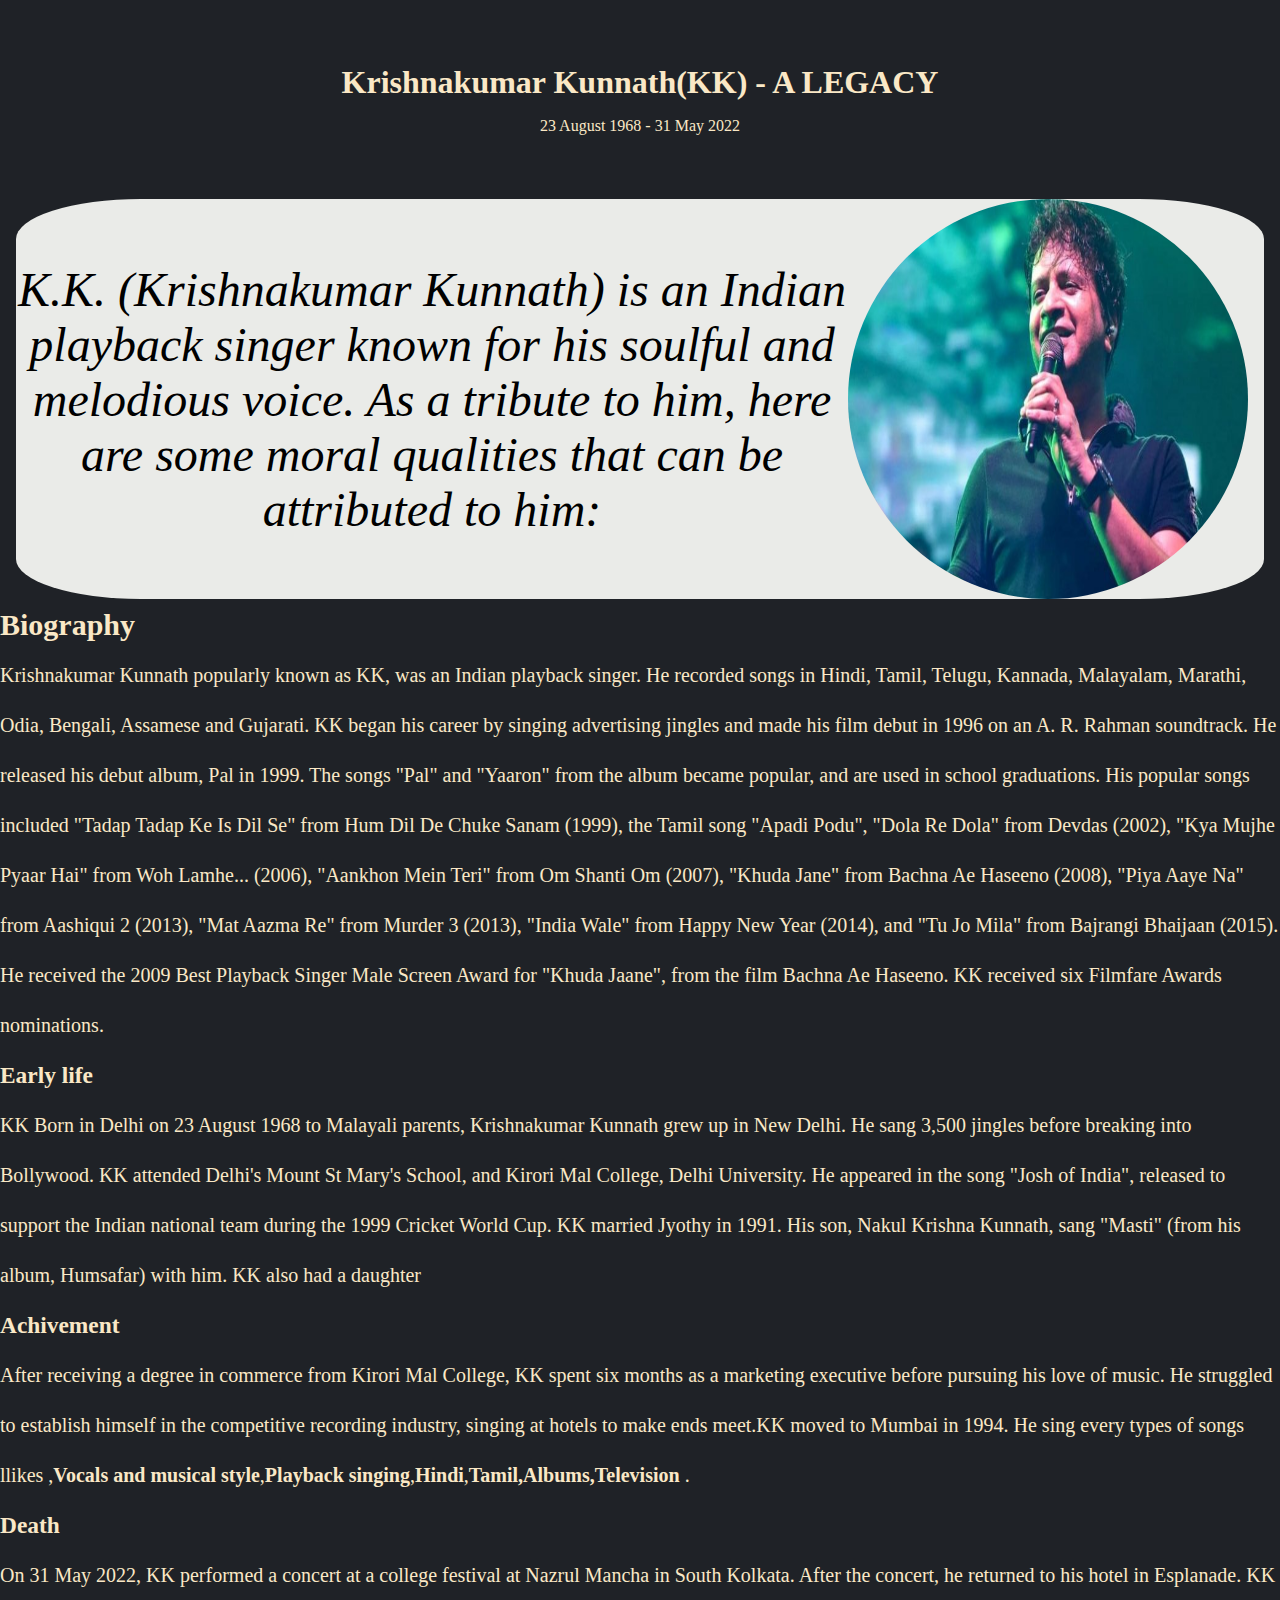
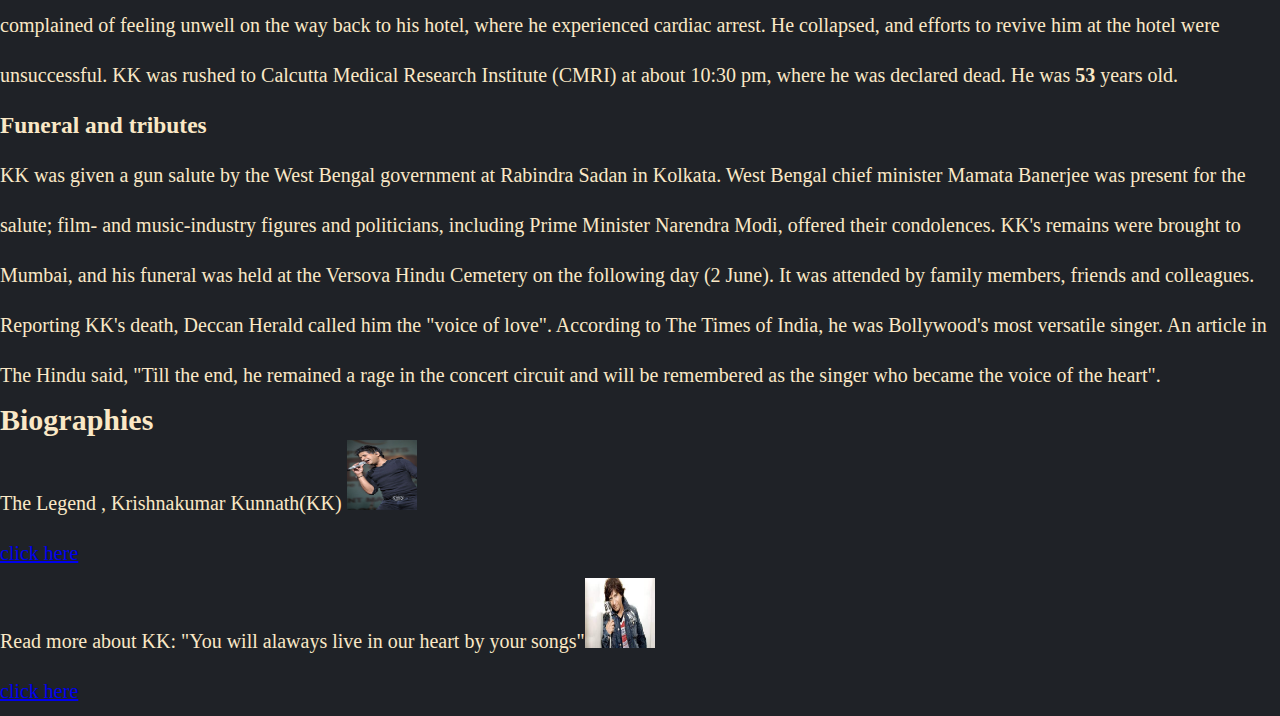
<file: index.html>
<!DOCTYPE html>
<html lang="en">
<head>
    <meta charset="UTF-8">
    <meta http-equiv="X-UA-Compatible" content="IE=edge">
    <meta name="viewport" content="width=device-width, initial-scale=1.0">
    <title>kk - The singer of Heart.</title>
    <link type="text/css" href="style.css" rel="stylesheet">
</head>
<body>
    <header class="header">
        <h1 class="title">Krishnakumar Kunnath(KK) - A LEGACY </h1>
        <p class="desc">23 August 1968 - 31 May 2022</p>
    </header>
    <section class="tribute">
        <blockquote>
          <i> K.K. (Krishnakumar Kunnath) is an Indian playback singer known for his soulful and melodious voice. As a tribute to him, here are some moral qualities that can be attributed to him:</i>
        </blockquote>
        <img src="kk3.jpg" alt="image of kk">
    </section>
    <section class="bio">
        <h2><b>Biography</b></h2>
        <p>
            Krishnakumar Kunnath  popularly known as KK, was an Indian playback singer. He recorded songs in Hindi, Tamil, Telugu, Kannada, Malayalam, Marathi, Odia, Bengali, Assamese and Gujarati. KK began his career by singing advertising jingles and made his film debut in 1996 on an A. R. Rahman soundtrack.
He released his debut album, Pal in 1999. The songs "Pal" and "Yaaron" from the album became popular, and are used in school graduations. His popular songs included "Tadap Tadap Ke Is Dil Se" from Hum Dil De Chuke Sanam (1999), the Tamil song "Apadi Podu", "Dola Re Dola" from Devdas (2002), "Kya Mujhe Pyaar Hai" from Woh Lamhe... (2006), "Aankhon Mein Teri" from Om Shanti Om (2007), "Khuda Jane" from Bachna Ae Haseeno (2008), "Piya Aaye Na" from Aashiqui 2 (2013), "Mat Aazma Re" from Murder 3 (2013), "India Wale" from Happy New Year (2014), and "Tu Jo Mila" from Bajrangi Bhaijaan (2015).
He received the 2009 Best Playback Singer Male Screen Award for "Khuda Jaane", from the film Bachna Ae Haseeno. KK received six Filmfare Awards nominations.       
</p>
<h3><b>Early life</b></h3>
<p>
   KK  Born in Delhi on 23 August 1968 to Malayali parents, Krishnakumar Kunnath grew up in New Delhi. He sang 3,500 jingles before breaking into Bollywood.
    KK attended Delhi's Mount St Mary's School, and Kirori Mal College, Delhi University. He appeared in the song "Josh of India", released to support the Indian national team during the 1999 Cricket World Cup.
    KK married Jyothy in 1991. His son, Nakul Krishna Kunnath, sang "Masti" (from his album, Humsafar) with him. KK also had a daughter 
</p>
<h3><b>Achivement</b></h3>
    <p>
        After receiving a degree in commerce from Kirori Mal College, KK spent six months as a marketing executive before pursuing his love of music. He struggled to establish himself in the competitive recording industry, singing at hotels to make ends meet.KK moved to Mumbai in 1994.
        He sing every types of songs llikes ,<b>Vocals and musical style</b>,<b>Playback singing</b>,<b>Hindi</b>,<b>Tamil,Albums,Television</b> .
    </p>
<h3><b>Death</b></h3>
<p>
    On 31 May 2022, KK performed a concert at a college festival at Nazrul Mancha in South Kolkata. After the concert, he returned to his hotel in Esplanade. KK complained of feeling unwell on the way back to his hotel, where he experienced cardiac arrest. He collapsed, and efforts to revive him at the hotel were unsuccessful.  KK was rushed to Calcutta Medical Research Institute (CMRI) at about 10:30 pm, where he was declared dead. He was <b>53 </b>years old.
</p>
<h3><b>Funeral and tributes</b></h3>
<p>
    KK was given a gun salute by the West Bengal government at Rabindra Sadan in Kolkata. West Bengal chief minister Mamata Banerjee was present for the salute; film- and music-industry figures and politicians, including Prime Minister Narendra Modi, offered their condolences. KK's remains were brought to Mumbai, and his funeral was held at the Versova Hindu Cemetery on the following day (2 June). It was attended by family members, friends and colleagues.

Reporting KK's death, Deccan Herald called him the "voice of love". According to The Times of India, he was Bollywood's most versatile singer. An article in The Hindu said, "Till the end, he remained a rage in the concert circuit and will be remembered as the singer who became the voice of the heart".
</p>
    </section>
    <section class="biography">
        <h2>Biographies</h2>
        <ul class="bio">
            <li>
                The Legend , Krishnakumar Kunnath(KK) <img src="kk-image.jpg" alt="kk" width="70px" height="70" : 70%;><br><a href="https://13angle.com/biography-of-krishnakumar-kunnath/ "class="a">click here</a></li>
<li>Read more about KK: "You will alaways live in our heart  by  your songs"<img src="kk1.jpeg" alt="KK" width="70px" height="70" border-radius: 50%;><br><a href="https://en.wikipedia.org/wiki/KK_(singer)#:~:text=Krishnakumar%20Kunnath%20(23%20August%201968,in%201996%20on%20an%20A.%20R./" class="a">click here</a></li>
            </ul>

    </section>
    
</body>
</html>
</file>
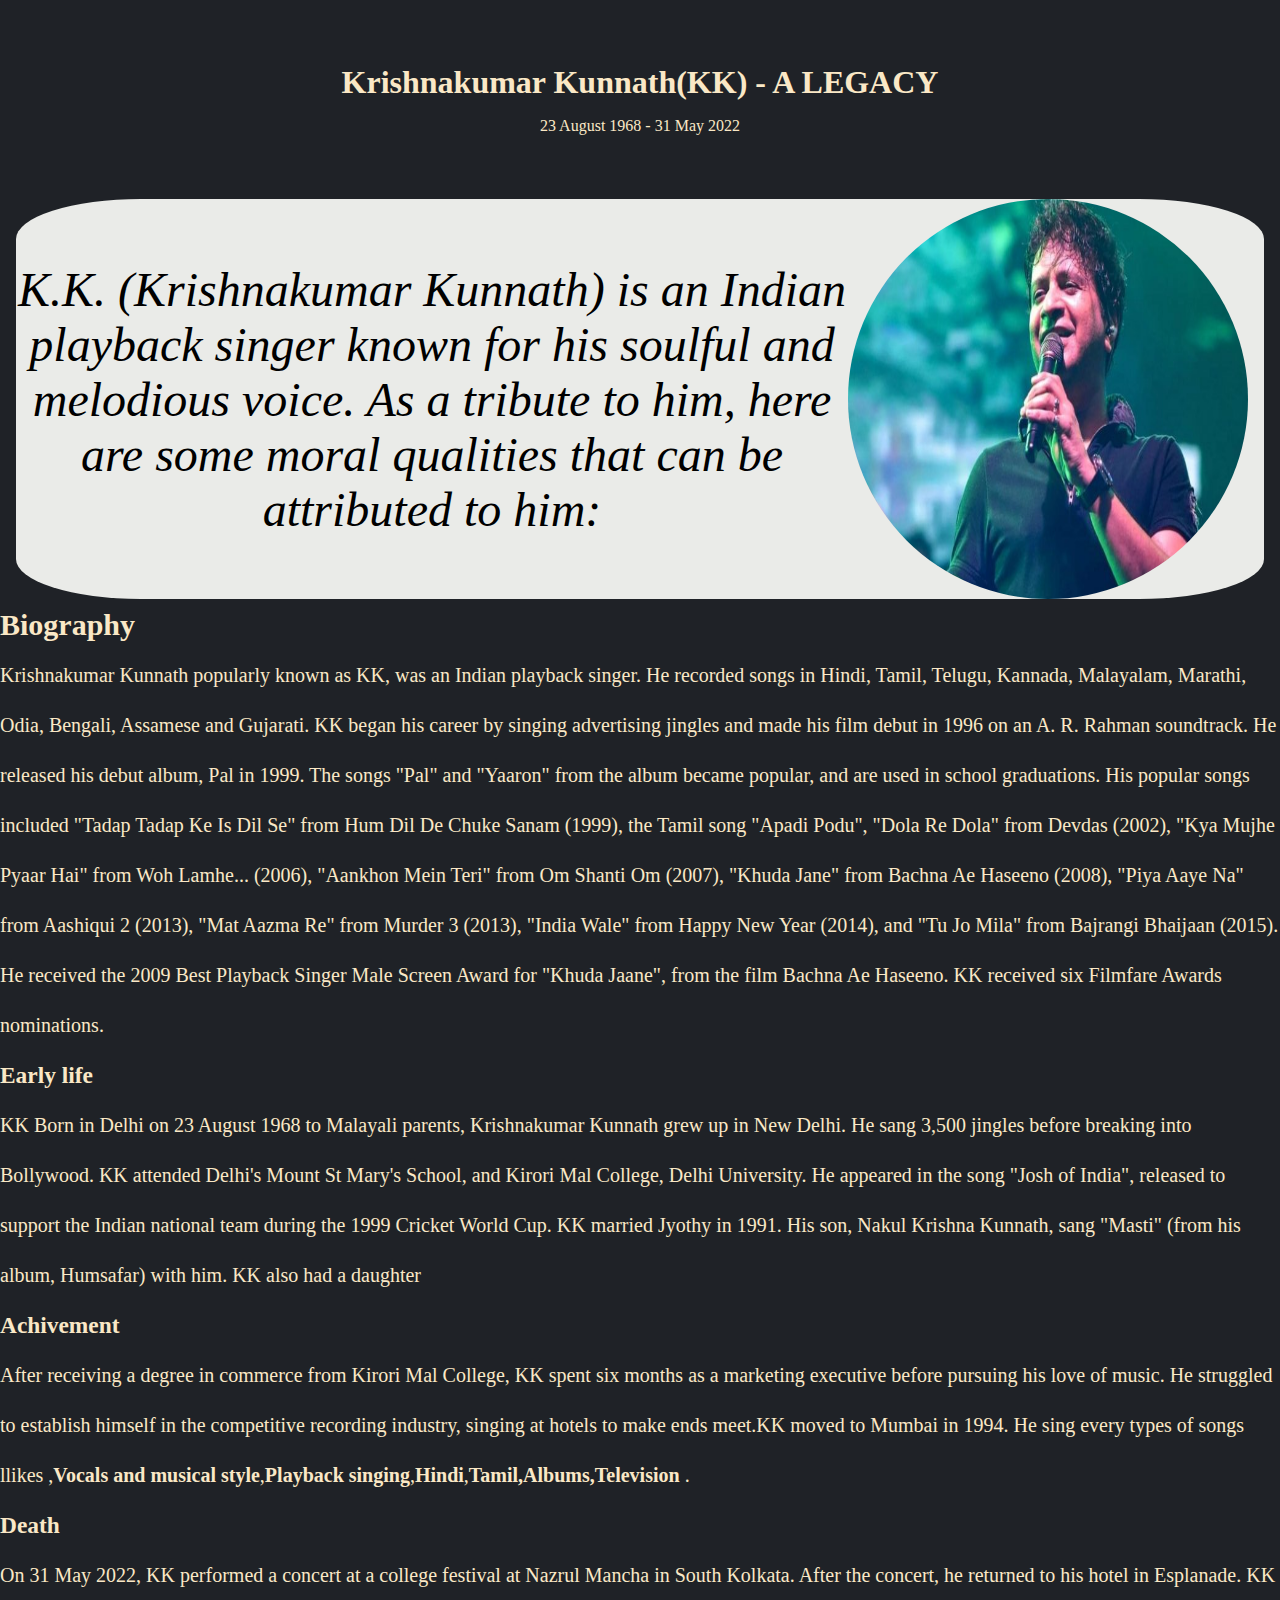
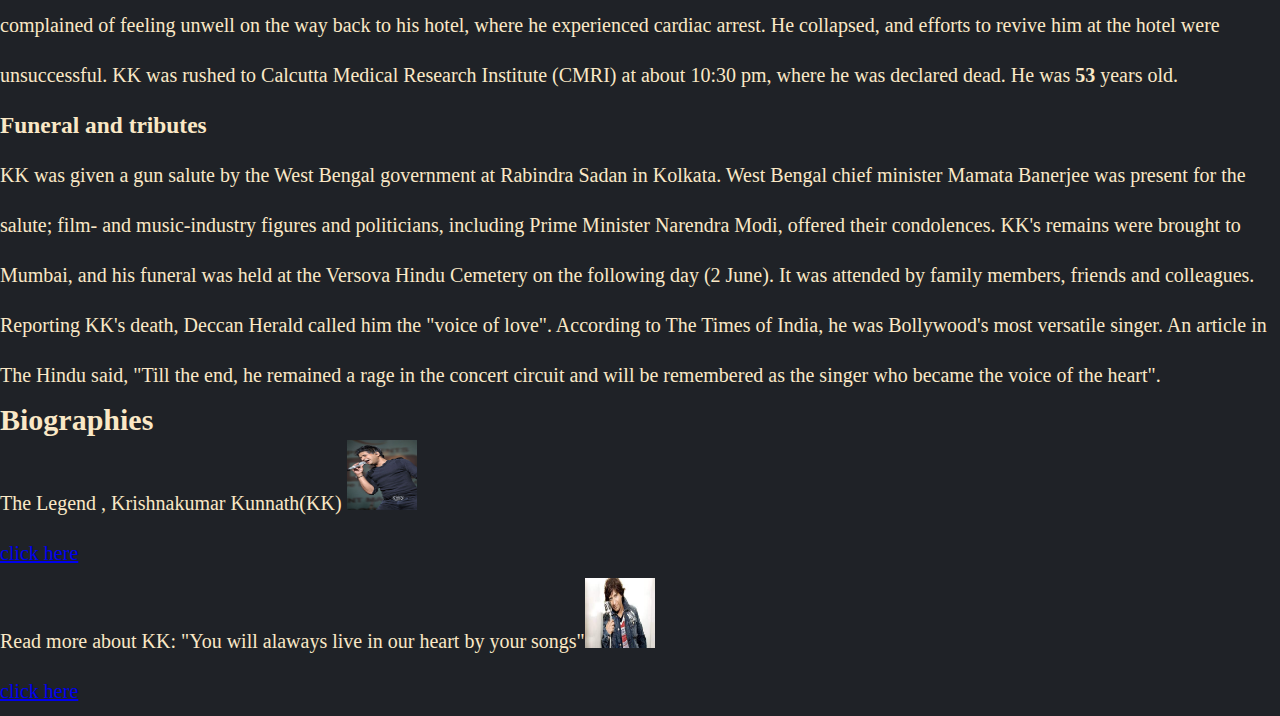
<file: tribute.html>
<!DOCTYPE html>
<html lang="en">
<head>
    <meta charset="UTF-8">
    <meta http-equiv="X-UA-Compatible" content="IE=edge">
    <meta name="viewport" content="width=device-width, initial-scale=1.0">
    <title>kk - The singer of Heart.</title>
    <link type="text/css" href="style.css" rel="stylesheet">
</head>
<body>
    <header class="header">
        <h1 class="title">Krishnakumar Kunnath(KK) - A LEGACY </h1>
        <p class="desc">23 August 1968 - 31 May 2022</p>
    </header>
    <section class="tribute">
        <blockquote>
          <i> K.K. (Krishnakumar Kunnath) is an Indian playback singer known for his soulful and melodious voice. As a tribute to him, here are some moral qualities that can be attributed to him:</i>
        </blockquote>
        <img src="kk3.jpg" alt="image of kk">
    </section>
    <section class="bio">
        <h2><b>Biography</b></h2>
        <p>
            Krishnakumar Kunnath  popularly known as KK, was an Indian playback singer. He recorded songs in Hindi, Tamil, Telugu, Kannada, Malayalam, Marathi, Odia, Bengali, Assamese and Gujarati. KK began his career by singing advertising jingles and made his film debut in 1996 on an A. R. Rahman soundtrack.
He released his debut album, Pal in 1999. The songs "Pal" and "Yaaron" from the album became popular, and are used in school graduations. His popular songs included "Tadap Tadap Ke Is Dil Se" from Hum Dil De Chuke Sanam (1999), the Tamil song "Apadi Podu", "Dola Re Dola" from Devdas (2002), "Kya Mujhe Pyaar Hai" from Woh Lamhe... (2006), "Aankhon Mein Teri" from Om Shanti Om (2007), "Khuda Jane" from Bachna Ae Haseeno (2008), "Piya Aaye Na" from Aashiqui 2 (2013), "Mat Aazma Re" from Murder 3 (2013), "India Wale" from Happy New Year (2014), and "Tu Jo Mila" from Bajrangi Bhaijaan (2015).
He received the 2009 Best Playback Singer Male Screen Award for "Khuda Jaane", from the film Bachna Ae Haseeno. KK received six Filmfare Awards nominations.       
</p>
<h3><b>Early life</b></h3>
<p>
   KK  Born in Delhi on 23 August 1968 to Malayali parents, Krishnakumar Kunnath grew up in New Delhi. He sang 3,500 jingles before breaking into Bollywood.
    KK attended Delhi's Mount St Mary's School, and Kirori Mal College, Delhi University. He appeared in the song "Josh of India", released to support the Indian national team during the 1999 Cricket World Cup.
    KK married Jyothy in 1991. His son, Nakul Krishna Kunnath, sang "Masti" (from his album, Humsafar) with him. KK also had a daughter 
</p>
<h3><b>Achivement</b></h3>
    <p>
        After receiving a degree in commerce from Kirori Mal College, KK spent six months as a marketing executive before pursuing his love of music. He struggled to establish himself in the competitive recording industry, singing at hotels to make ends meet.KK moved to Mumbai in 1994.
        He sing every types of songs llikes ,<b>Vocals and musical style</b>,<b>Playback singing</b>,<b>Hindi</b>,<b>Tamil,Albums,Television</b> .
    </p>
<h3><b>Death</b></h3>
<p>
    On 31 May 2022, KK performed a concert at a college festival at Nazrul Mancha in South Kolkata. After the concert, he returned to his hotel in Esplanade. KK complained of feeling unwell on the way back to his hotel, where he experienced cardiac arrest. He collapsed, and efforts to revive him at the hotel were unsuccessful.  KK was rushed to Calcutta Medical Research Institute (CMRI) at about 10:30 pm, where he was declared dead. He was <b>53 </b>years old.
</p>
<h3><b>Funeral and tributes</b></h3>
<p>
    KK was given a gun salute by the West Bengal government at Rabindra Sadan in Kolkata. West Bengal chief minister Mamata Banerjee was present for the salute; film- and music-industry figures and politicians, including Prime Minister Narendra Modi, offered their condolences. KK's remains were brought to Mumbai, and his funeral was held at the Versova Hindu Cemetery on the following day (2 June). It was attended by family members, friends and colleagues.

Reporting KK's death, Deccan Herald called him the "voice of love". According to The Times of India, he was Bollywood's most versatile singer. An article in The Hindu said, "Till the end, he remained a rage in the concert circuit and will be remembered as the singer who became the voice of the heart".
</p>
    </section>
    <section class="biography">
        <h2>Biographies</h2>
        <ul class="bio">
            <li>
                The Legend , Krishnakumar Kunnath(KK) <img src="kk-image.jpg" alt="kk" width="70px" height="70" : 70%;><br><a href="https://13angle.com/biography-of-krishnakumar-kunnath/ "class="a">click here</a></li>
<li>Read more about KK: "You will alaways live in our heart  by  your songs"<img src="kk1.jpeg" alt="KK" width="70px" height="70" border-radius: 50%;><br><a href="https://en.wikipedia.org/wiki/KK_(singer)#:~:text=Krishnakumar%20Kunnath%20(23%20August%201968,in%201996%20on%20an%20A.%20R./" class="a">click here</a></li>
            </ul>

    </section>
    
</body>
</html>
</file>
<file: style.css>
*{
    margin: 0px;
    padding: 0px;
    box-sizing: border-box;
}
body{
    font-family: 'Times New Roman', Times, serif;
    color: rgb(250, 232, 198);
    background-color: rgb(31, 34, 39);

}
.container{
    max-width: 90rem;
    margin: 2rem auto;
    padding: 1px 2rem;
}
.header{
    padding: 3rem;
    margin: 1rem 1px;
    text-align: center;
    border: 100px;
}
.header > .title{
    margin-bottom: 1rem;
}
.tribute{
    display: grid;
    grid-template-columns: 2fr 1fr;
    max-width: 78rem;
    margin: 1px auto ;
    background: rgb(234, 235, 232);
    color: black;
    align-items: center;
    padding: 0px;
    border-radius: 10%;
}
.tribute blockquote{
    text-align: center;
    font-size: 3rem;
}
.tribute img{
    width: 400px;
    height: 400px;
   border-radius: 50%;
}
.biography{
    font-size: 20px;
    font-weight: 400;
    align-items: flex-end;
    line-height: 40px   
}
.bio{
    font-size: 20px;
    font-weight: 400;
    align-items: flex-end;
    line-height: 50px
}
</file>
